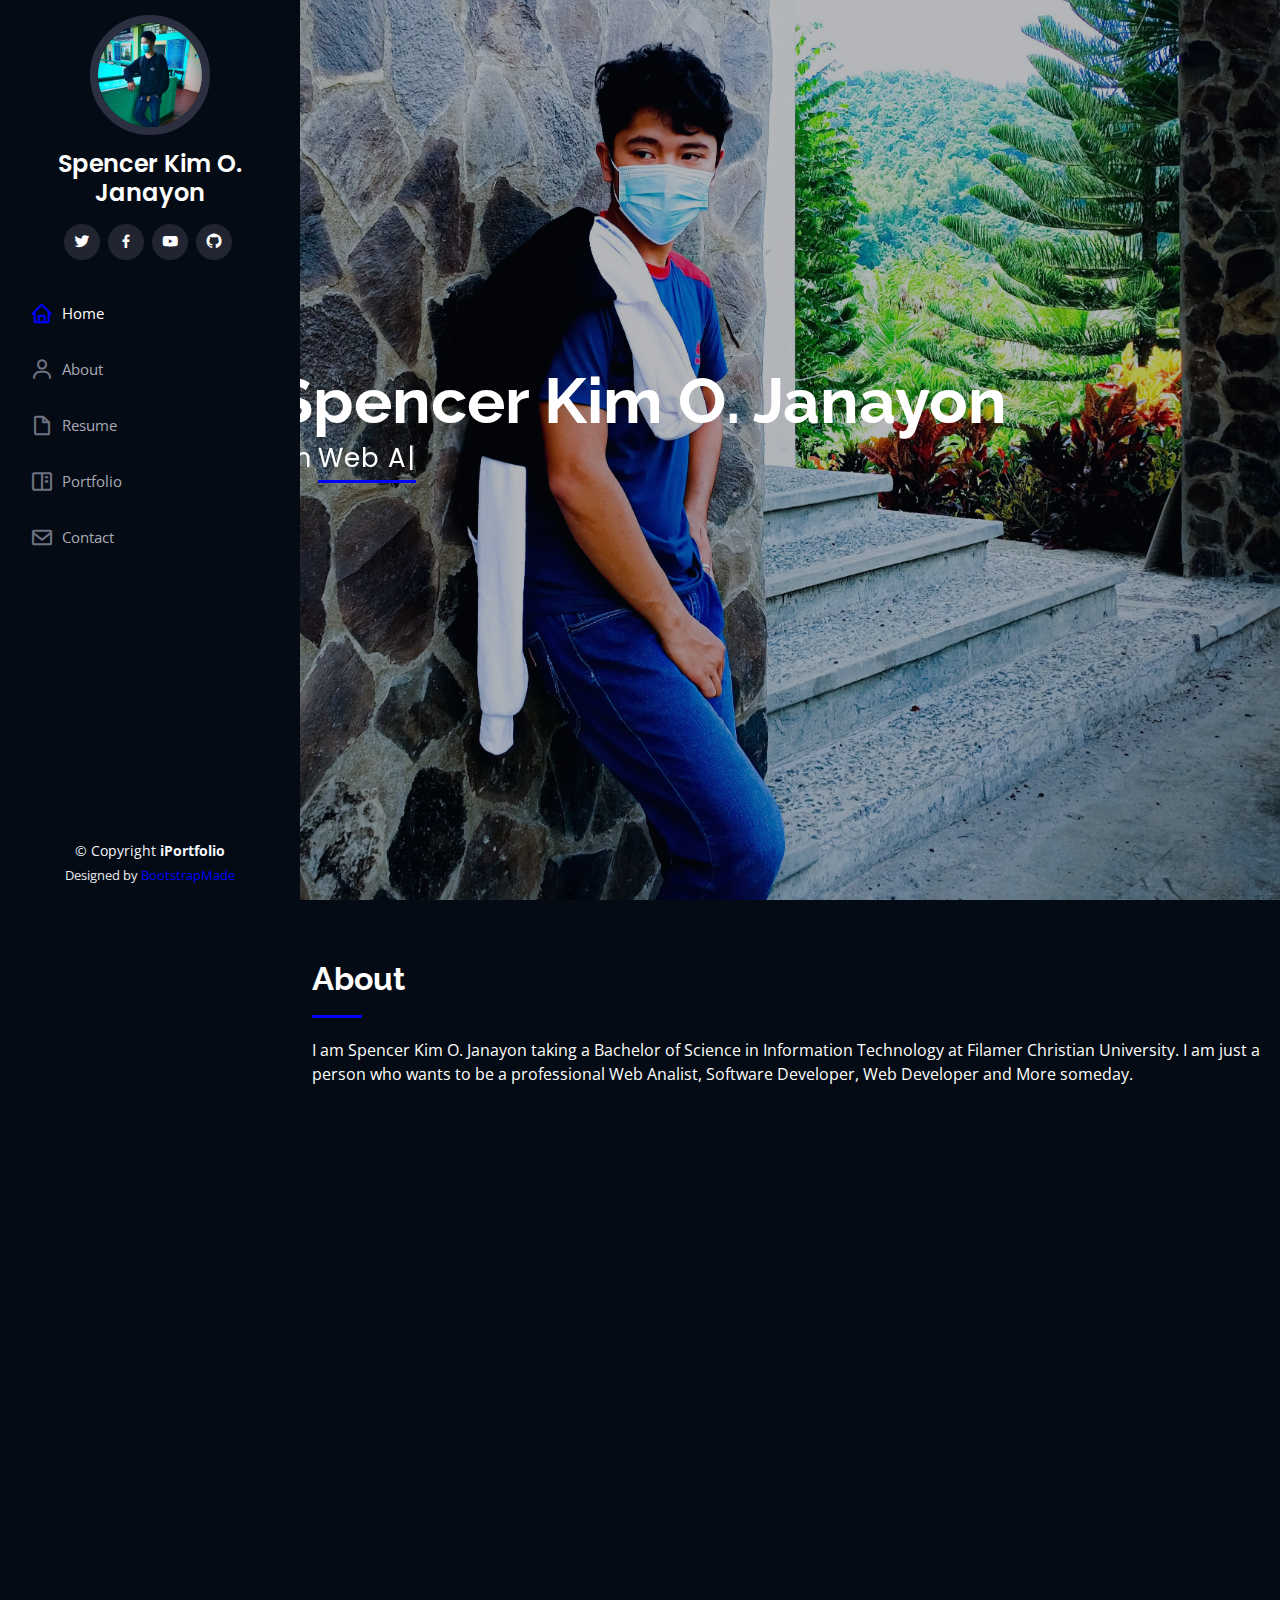
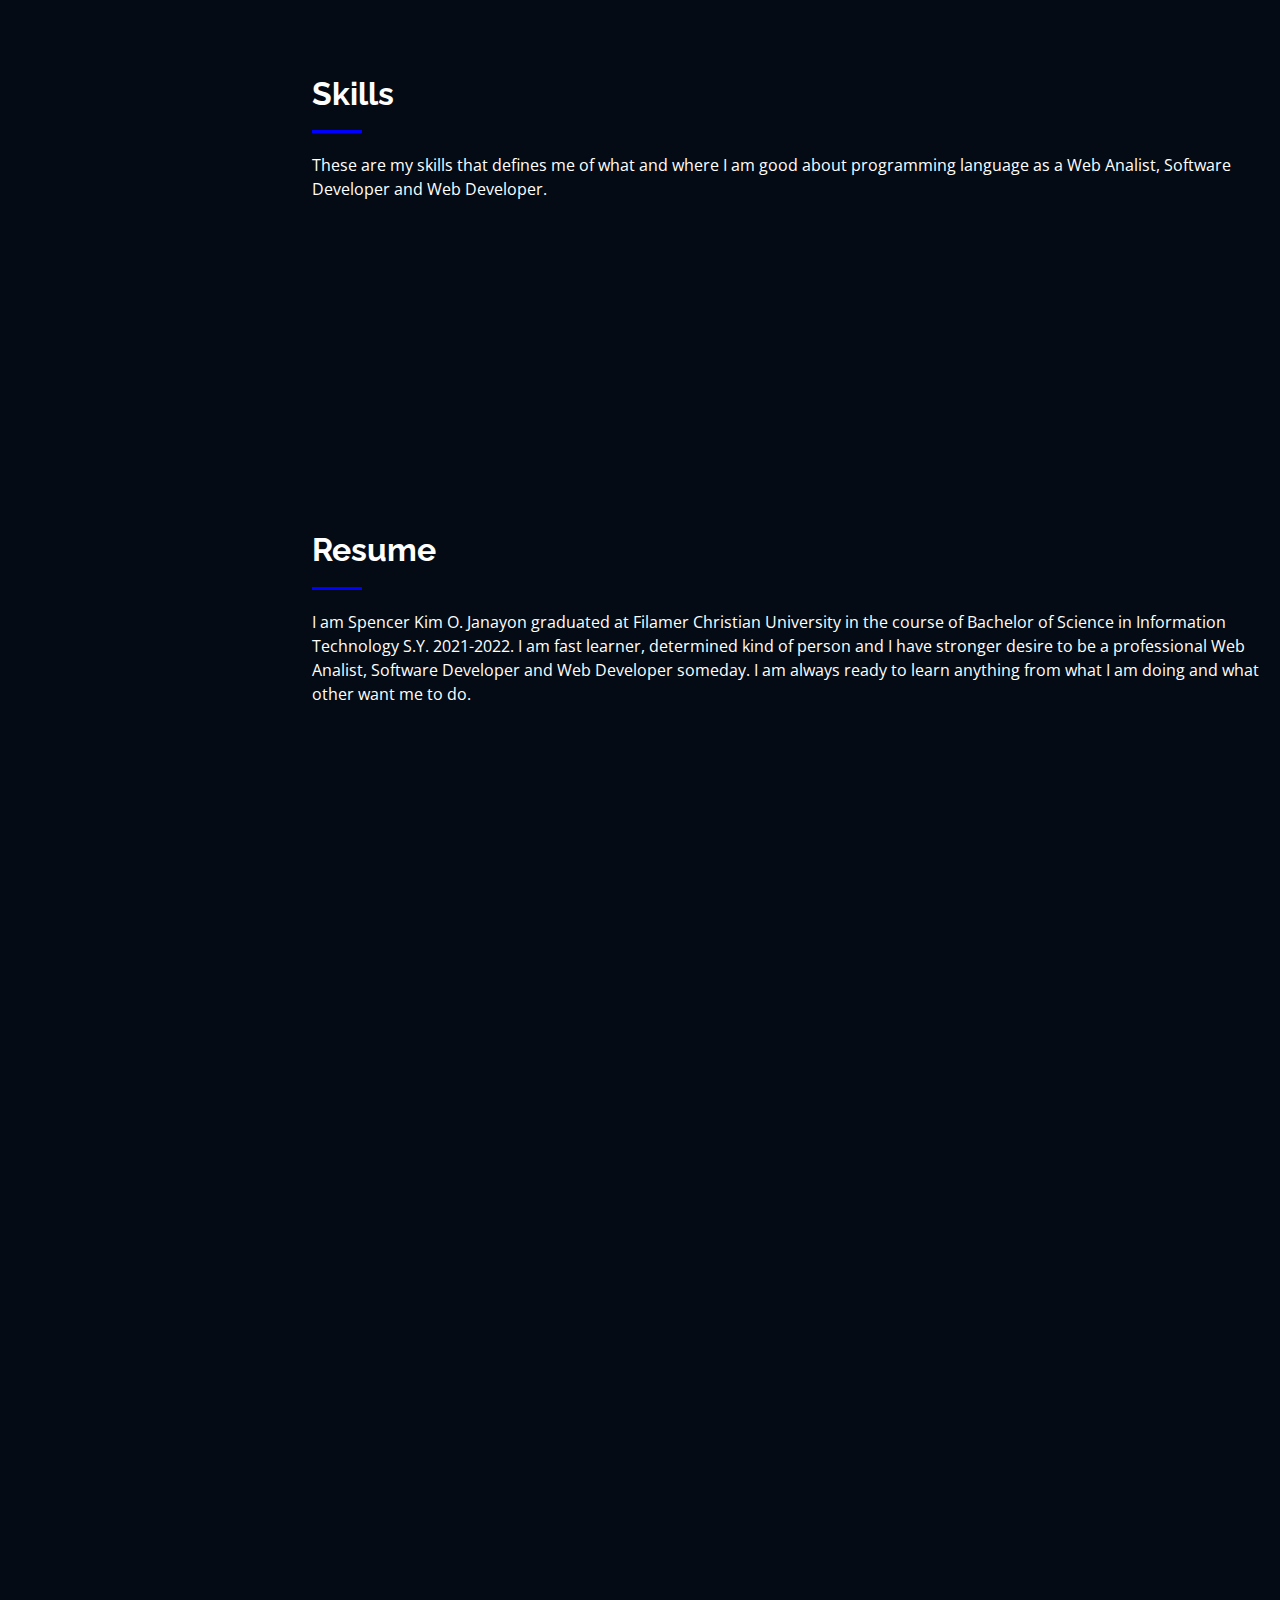
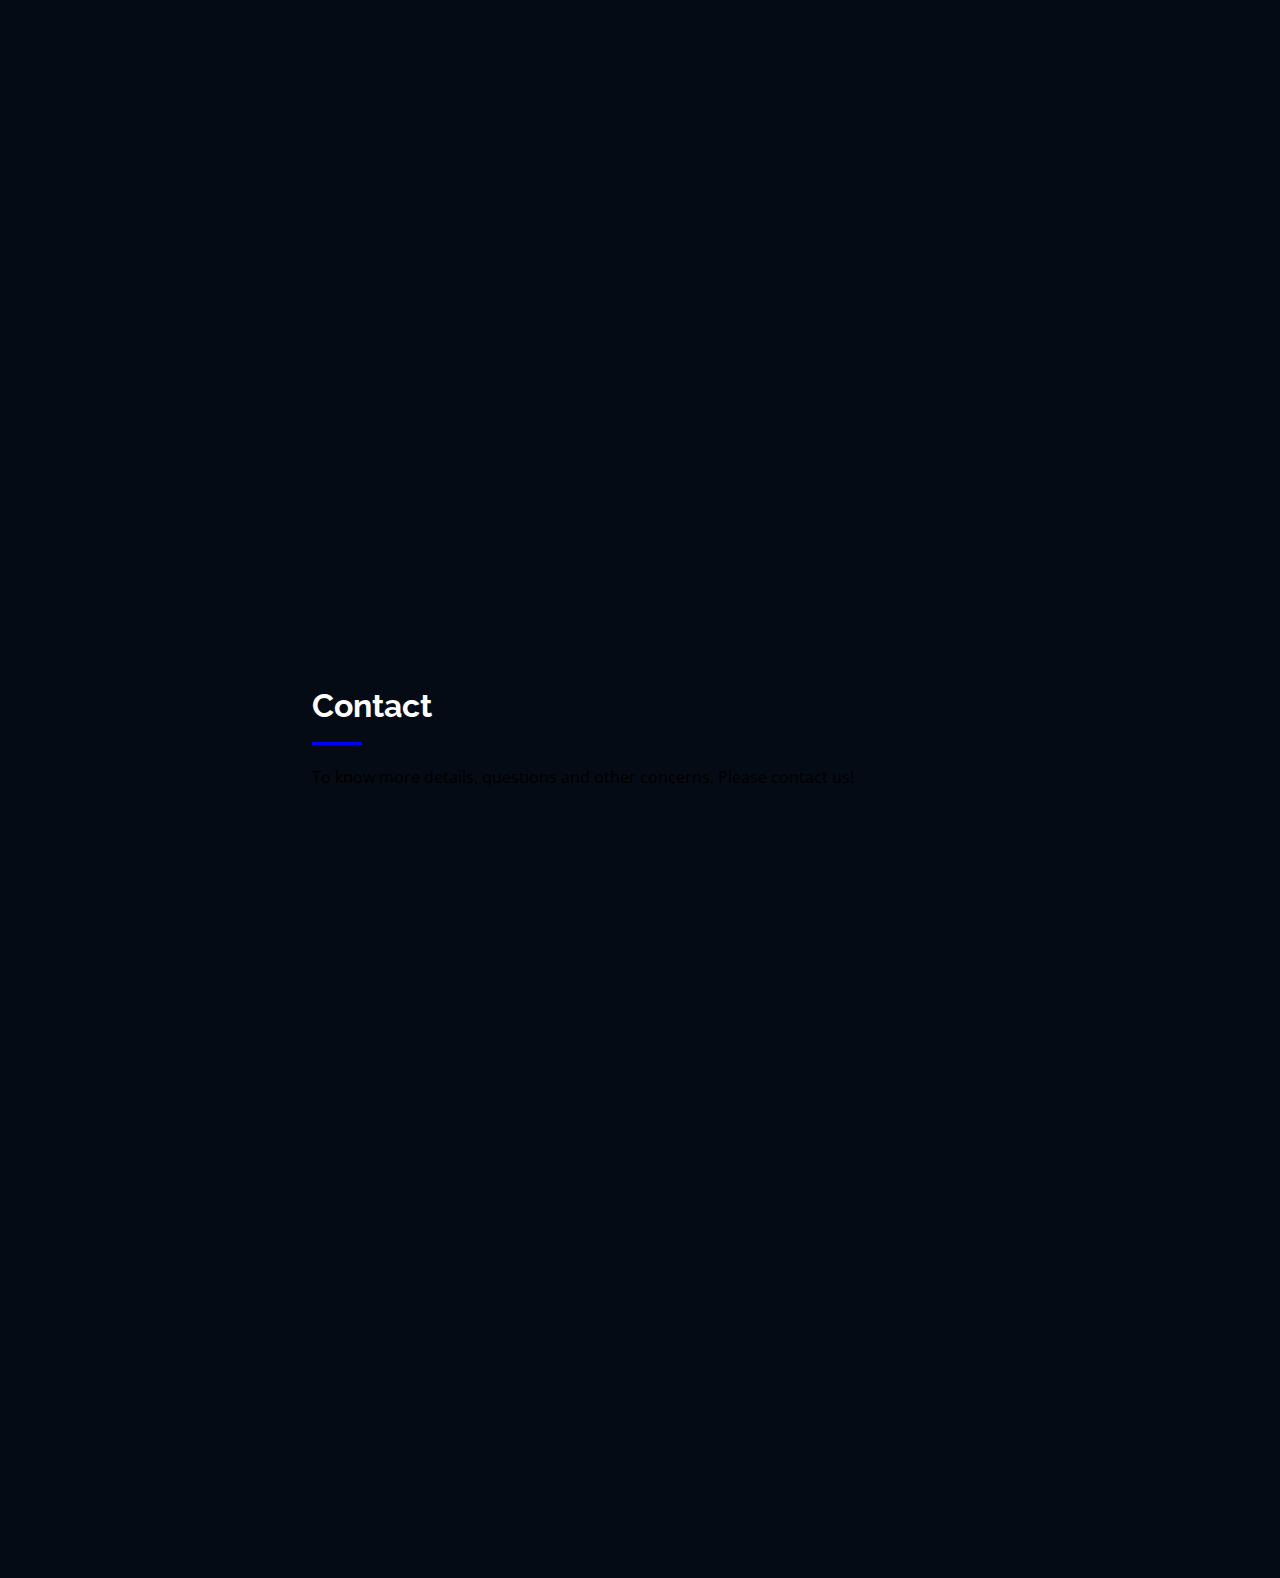
<file: index.html>
<!DOCTYPE html>
<html lang="en">

<head>
  <meta charset="utf-8">
  <meta content="width=device-width, initial-scale=1.0" name="viewport">

  <title>My Profile | Spencer Kim Janayon</title>
  <meta content="" name="description">
  <meta content="" name="keywords">

  <!-- Favicons -->
  <link href="assets/img/my_icon.png" rel="icon">
  <link href="assets/img/apple-touch-icon.png" rel="apple-touch-icon">

  <!-- Google Fonts -->
  <link href="https://fonts.googleapis.com/css?family=Open+Sans:300,300i,400,400i,600,600i,700,700i|Raleway:300,300i,400,400i,500,500i,600,600i,700,700i|Poppins:300,300i,400,400i,500,500i,600,600i,700,700i" rel="stylesheet">

  <!-- Vendor CSS Files -->
  <link href="assets/vendor/aos/aos.css" rel="stylesheet">
  <link href="assets/vendor/bootstrap/css/bootstrap.min.css" rel="stylesheet">
  <link href="assets/vendor/bootstrap-icons/bootstrap-icons.css" rel="stylesheet">
  <link href="assets/vendor/boxicons/css/boxicons.min.css" rel="stylesheet">
  <link href="assets/vendor/glightbox/css/glightbox.min.css" rel="stylesheet">
  <link href="assets/vendor/swiper/swiper-bundle.min.css" rel="stylesheet">

  <!-- Template Main CSS File -->
  <link href="assets/css/style.css" rel="stylesheet">

  <!-- =======================================================
  * Template Name: iPortfolio - v3.6.0
  * Template URL: https://bootstrapmade.com/iportfolio-bootstrap-portfolio-websites-template/
  * Author: BootstrapMade.com
  * License: https://bootstrapmade.com/license/
  ======================================================== -->
</head>

<body>

  <!-- ======= Mobile nav toggle button ======= -->
  <i class="bi bi-list mobile-nav-toggle d-xl-none"></i>

  <!-- ======= Header ======= -->
  <header id="header">
    <div class="d-flex flex-column">

      <div class="profile">
        <img src="assets/img/photo.jpg" alt="" class="img-fluid rounded-circle">
        <h1 class="text-light"><a href="index.html" id="header-full-name">Spencer Kim O. Janayon</a></h1>
        <div class="social-links mt-3 text-center">
          <a href="https://www.linkedin.com/in/spencer-kim-janayon-47a959223/" target="_new" title="Twitter" class="twitter"><i class="bx bxl-twitter"></i></a>
          <a href="https://www.facebook.com/spencerkim.janayon.75" target="_new" title="Facebook" class="facebook"><i class="bx bxl-facebook"></i></a>
          <a href="ttps://www.youtube.com/channel/UCrW1EnlXAhhI-0Rd-0QyYPQ" target="_new" title="Youtube" class="youtube"><i class="bx bxl-youtube"></i></a>
          <a href="https://github.com/jovenalovera1999" target="_new" title="Github" class="github"><i class="bx bxl-github"></i></a>
        </div>
      </div>

      <nav id="navbar" class="nav-menu navbar">
        <ul>
          <li><a href="#hero" class="nav-link scrollto active"><i class="bx bx-home"></i> <span>Home</span></a></li>
          <li><a href="#about" class="nav-link scrollto"><i class="bx bx-user"></i> <span>About</span></a></li>
          <li><a href="#resume" class="nav-link scrollto"><i class="bx bx-file-blank"></i> <span>Resume</span></a></li>
          <li><a href="#portfolio" class="nav-link scrollto"><i class="bx bx-book-content"></i> <span>Portfolio</span></a></li>
          <li><a href="#contact" class="nav-link scrollto"><i class="bx bx-envelope"></i> <span>Contact</span></a></li>
        </ul>
      </nav><!-- .nav-menu -->
    </div>
  </header><!-- End Header -->

  <!-- ======= Hero Section ======= -->
  <section id="hero" class="d-flex flex-column justify-content-center align-items-center">
    <div class="hero-container" data-aos="fade-in">
      <h1>Spencer Kim O. Janayon</h1>
      <p>I'm <span class="typed" data-typed-items="Web Analist, Software Developer, Web Developer, Different"></span></p>
    </div>
  </section><!-- End Hero -->

  <main id="main">

    <!-- ======= About Section ======= -->
    <section id="about" class="about">
      <div class="container">

        <div class="section-title">
          <h2>About</h2>
          <p>I am Spencer Kim O. Janayon taking a Bachelor of Science in Information Technology at Filamer Christian University. I am just a person who wants to be a professional Web Analist, Software Developer, Web Developer and More someday.</p>
        </div>

        <div class="row">
          <div class="col-lg-4" data-aos="fade-right">
            <img src="assets/img/my_photo.jpg" class="img-fluid" alt="">
          </div>
          <div class="col-lg-8 pt-4 pt-lg-0 content" data-aos="fade-left">
            <h3>Web Analist, Software Developer &amp; Web Developer.</h3>
            <div class="row">
              <div class="col-lg-6">
                <ul>
                  <li><i class="bi bi-chevron-right"></i> <strong>Birthday:</strong> <span>19 Janauary 2000</span></li>
                  <li><i class="bi bi-chevron-right"></i> <strong>Website:</strong> <span>Currently on working</span></li>
                  <li><i class="bi bi-chevron-right"></i> <strong>Phone:</strong> <span>+63 950 890 8880</span></li>
                  <li><i class="bi bi-chevron-right"></i> <strong>Address:</strong> <span>Dapdapan, Sapian, Capiz, Philippines</span></li>
                </ul>
              </div>
              <div class="col-lg-6">
                <ul>
                  <li><i class="bi bi-chevron-right"></i> <strong>Age:</strong> <span>22</span></li>
                  <li><i class="bi bi-chevron-right"></i> <strong>Degree:</strong> <span>Junior Developer</span></li>
                  <li><i class="bi bi-chevron-right"></i> <strong>Email:</strong> <span>acejanayon@gmail.com</span></li>
                  <li><i class="bi bi-chevron-right"></i> <strong>Freelance:</strong> <span>Available</span></li>
                </ul>
              </div>
            </div>
            <p>
              I am currently a student taking a Bachelor of Science in Information Techonology at Filamer Christian University. But, I am also available or interested to be a collaborator to others or to work with others as a software engineer, software developer and web developer or junior developer to other developers or companies. 
              I am a fast learner, determined kind of person and I have stronger desire to be a professional Web Analist, Software Developer and Web Developer someday. And, I am hoping to be part of the big tech companies someday.
            </p>
          </div>
        </div>

      </div>
    </section><!-- End About Section -->

    <!-- ======= Skills Section ======= -->
    <section id="skills" class="skills section-bg">
      <div class="container">

        <div class="section-title">
          <h2>Skills</h2>
          <p>These are my skills that defines me of what and where I am good about programming language as a Web Analist, Software Developer and Web Developer.</p>
        </div>

        <div class="row skills-content">

          <div class="col-lg-6" data-aos="fade-up">

            <div class="progress">
              <span class="skill">C# <i class="val">25%</i></span>
              <div class="progress-bar-wrap">
                <div class="progress-bar" role="progressbar" aria-valuenow="25" aria-valuemin="0" aria-valuemax="100"></div>
              </div>
            </div>

            <div class="progress">
              <span class="skill">HTML <i class="val">80%</i></span>
              <div class="progress-bar-wrap">
                <div class="progress-bar" role="progressbar" aria-valuenow="80" aria-valuemin="0" aria-valuemax="100"></div>
              </div>
            </div>

            <div class="progress">
              <span class="skill">CSS <i class="val">75%</i></span>
              <div class="progress-bar-wrap">
                <div class="progress-bar" role="progressbar" aria-valuenow="75" aria-valuemin="0" aria-valuemax="100"></div>
              </div>
            </div>

          </div>

          <div class="col-lg-6" data-aos="fade-up" data-aos-delay="100">

            <div class="progress">
              <span class="skill">MySQL <i class="val">36%</i></span>
              <div class="progress-bar-wrap">
                <div class="progress-bar" role="progressbar" aria-valuenow="36" aria-valuemin="0" aria-valuemax="100"></div>
              </div>
            </div>

            <div class="progress">
              <span class="skill">PHP <i class="val">52%</i></span>
              <div class="progress-bar-wrap">
                <div class="progress-bar" role="progressbar" aria-valuenow="52" aria-valuemin="0" aria-valuemax="100"></div>
              </div>
            </div>

            <div class="progress">
              <span class="skill">JavaScript <i class="val">30%</i></span>
              <div class="progress-bar-wrap">
                <div class="progress-bar" role="progressbar" aria-valuenow="30" aria-valuemin="0" aria-valuemax="100"></div>
              </div>
            </div>

          </div>

        </div>

      </div>
    </section><!-- End Skills Section -->

    <!-- ======= Resume Section ======= -->
    <section id="resume" class="resume">
      <div class="container">

        <div class="section-title">
          <h2>Resume</h2>
          <p>I am Spencer Kim O. Janayon graduated at Filamer Christian University in the course of Bachelor of Science in Information Technology S.Y. 2021-2022. I am fast learner, determined kind of person and I have stronger desire to 
            be a professional Web Analist, Software Developer and Web Developer someday. I am always ready to learn anything from what I am doing and what other want me to do.</p>
        </div>

        <div class="row">
          <div class="col-lg-6" data-aos="fade-up">
            <h3 class="resume-title">Summary</h3>
            <div class="resume-item pb-0">
              <h4>Spencer Kim O.Janayon</h4>
              <p><em>A Junior Web Analist, Software Developer and Web Developer graduated at Filamer Christian University in the course of Bachelor of Science in Information Technology S.Y. 2021-2022. Fast learner, determined kind of person and having a desire  to 
                be a professional Web Analist, Software Developer and Web Developer someday.
              </em></p>
              <ul>
                <li>1696 Dapdapan, Sapian, Capiz, Philippines</li>
                <li>(+63) 950 890 8880</li>
                <li>acejanayon@gmail.com</li>
              </ul>
            </div>

            <h3 class="resume-title">Education</h3>
            <div class="resume-item">
              <h4>Nursery &amp; Kinder</h4>
              <h5>2005 - 2006</h5>
              <p><em>Dapdapan, Sapian, Capiz, Philippines</em></p>
              <p>I started school since 2005 at Dapdapan Child Learning Center and I graduated in 2006 and proceed to elementary at the Dapdapan Elementary School.</p>
            </div>
            <div class="resume-item">
              <h4>Elementary</h4>
              <h5>2006 - 2012</h5>
              <p><em>Dapdapan Elementary School, Dapdapan, Sapian, Capiz, Philippines</em></p>
              <p>When I were elementary, I enrolled at the Dapdapan Elementary School that time. I graduated in elementary in 
                the year 2012. After I graduated in elementary, I proceed to high school at Sapian Elementary School.
              </p>
            </div>
            <div class="resume-item">
              <h4>Junior &amp; Senior High School</h4>
              <h5>2012 - 2018</h5>
              <p><em>Sapian National High Shool, Poblacion, Sapian, Capiz, Philippines</em></p>
              <p>I continue my education at Sapian National High Shool from junior high school to senior high school. I have been in Sapian National High Shool for 6 years. In 2018, I graduated in Senior High School and proceed to College.</p>
            </div>
            <div class="resume-item">
              <h4>College</h4>
              <h5>2018 - Present</h5>
              <p><em>Filamer Christian College, Roxas Avenue, Roxas City, Capiz, Philippines</em></p>
              <p>I am now a College, I take my education at Filamer Christian University. Before I enrolled at the same school, I enrolled at Filamer Christian University taking Bachelor of Science in Information Technology and continue my education until I graduate.
              </p>
            </div>
          </div>
          <div class="col-lg-6" data-aos="fade-up" data-aos-delay="100">
            <h3 class="resume-title">Professional Experience</h3>
            <div class="resume-item">
              <h4>Graphic design specialist</h4>
              <h5>2017</h5>
              <p><em>Technolympics CSystem Integrator </em></p>
              <ul>
                <li>Practiced about HTML and CSS.</li>
                <li>Learning about HTML and CSS.</li>
                <li>Learning about manual coding of HTML and CCS without references.</li>
                <li>Creating HTML and CSS making the website responsiveness.</li>
                <li>3rd place at Technolympics System Integrator.</li>
                <li>NC2 Passer as System Integrator.</li>
              </ul>
            </div>
            <div class="resume-item">
              <h4>SHS Work Immersion</h4>
              <h5>2017</h5>
              <p><em>Magallanes street, Roxas City, Capiz, Philippines </em></p>
              <ul>
                <li>Taking 80 Hours of Training at PC TEKNIK</li>
                <li>Training about Computer Programming</li>
                <li>Training about Communication Skills</li>
                <li>Learning and Completing the task and activity of our Training about Programming and Communication</li>
                <li>Completing the 80 Hours of Training at PC TEKNIK</li>
              </ul>
            </div>
          </div>
        </div>

      </div>
    </section><!-- End Resume Section -->

 
    <!-- ======= Contact Section ======= -->
    <section id="contact" class="contact">
      <div class="container">

        <div class="section-title">
          <h2>Contact</h2>
          <p>To know more details, questions and other concerns. Please contact us!</p>
        </div>

        <div class="row" data-aos="fade-in">

          <div class="col-lg-5 d-flex align-items-stretch">
            <div class="info">
              <div class="address">
                <i class="bi bi-geo-alt"></i>
                <h4>Location:</h4>
                <p>Tagudtod, Dapdapan, Sapian, Capiz, Philippines</p>
              </div>

              <div class="email">
                <i class="bi bi-envelope"></i>
                <h4>Email:</h4>
                <p>acejanayon@gmail.com</p>
              </div>

              <div class="phone">
                <i class="bi bi-phone"></i>
                <h4>Phone:</h4>
                <p>(+63) 950 890 8880</p>
              </div>

              <iframe src="https://www.google.com/maps/embed?pb=!1m18!1m12!1m3!1d885.8111846910683!2d122.6321045767759!3d11.49526241556489!2m3!1f0!2f0!3f0!3m2!1i1024!2i768!4f13.1!3m3!1m2!1s0x0%3A0x0!2zMTHCsDI5JzQyLjgiTiAxMjLCsDM3JzU1LjUiRQ!5e1!3m2!1sen!2sph!4v1634686516974!5m2!1sen!2sph" frameborder="0" style="border:0; width: 100%; height: 290px;" allowfullscreen></iframe>
            </div>

          </div>

          <div class="col-lg-7 mt-5 mt-lg-0 d-flex align-items-stretch">
            <form action="forms/contact.php" method="post" role="form" class="php-email-form">
              <div class="row">
                <div class="form-group col-md-6">
                  <label for="name">Your Name</label>
                  <input type="text" name="name" class="form-control" id="name" required>
                </div>
                <div class="form-group col-md-6">
                  <label for="name">Your Email</label>
                  <input type="email" class="form-control" name="email" id="email" required>
                </div>
              </div>
              <div class="form-group">
                <label for="name">Subject</label>
                <input type="text" class="form-control" name="subject" id="subject" required>
              </div>
              <div class="form-group">
                <label for="name">Message</label>
                <textarea class="form-control" name="message" rows="10" required></textarea>
              </div>
              <div class="my-3">
                <div class="loading">Loading</div>
                <div class="error-message"></div>
                <div class="sent-message">Your message has been sent. Thank you!</div>
              </div>
              <div class="text-center"><button type="submit">Send Message</button></div>
            </form>
          </div>

        </div>

      </div>
    </section><!-- End Contact Section -->

  </main><!-- End #main -->

  <!-- ======= Footer ======= -->
  <footer id="footer">
    <div class="container">
      <div class="copyright">
        &copy; Copyright <strong><span>iPortfolio</span></strong>
      </div>
      <div class="credits">
        <!-- All the links in the footer should remain intact. -->
        <!-- You can delete the links only if you purchased the pro version. -->
        <!-- Licensing information: https://bootstrapmade.com/license/ -->
        <!-- Purchase the pro version with working PHP/AJAX contact form: https://bootstrapmade.com/iportfolio-bootstrap-portfolio-websites-template/ -->
        Designed by <a href="https://bootstrapmade.com/">BootstrapMade</a>
      </div>
    </div>
  </footer><!-- End  Footer -->

  <a href="#" class="back-to-top d-flex align-items-center justify-content-center"><i class="bi bi-arrow-up-short"></i></a>

  <!-- Vendor JS Files -->
  <script src="assets/vendor/aos/aos.js"></script>
  <script src="assets/vendor/bootstrap/js/bootstrap.bundle.min.js"></script>
  <script src="assets/vendor/glightbox/js/glightbox.min.js"></script>
  <script src="assets/vendor/isotope-layout/isotope.pkgd.min.js"></script>
  <script src="assets/vendor/php-email-form/validate.js"></script>
  <script src="assets/vendor/purecounter/purecounter.js"></script>
  <script src="assets/vendor/swiper/swiper-bundle.min.js"></script>
  <script src="assets/vendor/typed.js/typed.min.js"></script>
  <script src="assets/vendor/waypoints/noframework.waypoints.js"></script>

  <!-- Template Main JS File -->
  <script src="assets/js/main.js"></script>

</body>

</html>
</file>
<file: assets/css/style.css>
/**
* Template Name: iPortfolio - v3.6.0
* Template URL: https://bootstrapmade.com/iportfolio-bootstrap-portfolio-websites-template/
* Author: BootstrapMade.com
* License: https://bootstrapmade.com/license/
*/

/*--------------------------------------------------------------
# General
--------------------------------------------------------------*/
body {
  font-family: "Open Sans", sans-serif;
  background: #040b14;
  color: white;
}

a {
  color: blue;
  text-decoration: none;
}

a:hover {
  color: #37b3ed;
  text-decoration: none;
}

h1, h2, h3, h4, h5, h6 {
  font-family: "Raleway", sans-serif;
}

/*--------------------------------------------------------------
# Back to top button
--------------------------------------------------------------*/
.back-to-top {
  position: fixed;
  visibility: hidden;
  opacity: 0;
  right: 15px;
  bottom: 15px;
  z-index: 996;
  background: blue;
  color: white;
  width: 40px;
  height: 40px;
  border-radius: 50px;
  transition: all 0.4s;
}
.back-to-top i {
  font-size: 28px;
  line-height: 0;
}
.back-to-top:hover {
  background: #37b3ed;
  color: white;
}
.back-to-top.active {
  visibility: visible;
  opacity: 1;
}

/*--------------------------------------------------------------
# Header
--------------------------------------------------------------*/
#header {
  position: fixed;
  top: 0;
  left: 0;
  bottom: 0;
  width: 300px;
  transition: all ease-in-out 0.5s;
  z-index: 9997;
  transition: all 0.5s;
  padding: 0 15px;
  background: #040b14;
  overflow-y: auto;
}
#header .profile img {
  margin: 15px auto;
  display: block;
  width: 120px;
  border: 8px solid #2c2f3f;
}
#header .profile h1 {
  font-size: 24px;
  margin: 0;
  padding: 0;
  font-weight: 600;
  text-align: center;
  -moz-text-align-last: center;
  text-align-last: center;
  font-family: "Poppins", sans-serif;
}
#header .profile h1 a, #header .profile h1 a:hover {
  color: #fff;
  text-decoration: none;
}
#header .profile .social-links a {
  font-size: 18px;
  display: inline-block;
  background: #212431;
  color: #fff;
  line-height: 1;
  padding: 8px 0;
  margin-right: 4px;
  border-radius: 50%;
  text-align: center;
  width: 36px;
  height: 36px;
  transition: 0.3s;
}
#header .profile .social-links a:hover {
  background: blue;
  color: #fff;
  text-decoration: none;
}

#main {
  margin-left: 300px;
}

@media (max-width: 1199px) {
  #header {
    left: -300px;
  }

  #main {
    margin-left: 0;
  }
}
/*--------------------------------------------------------------
# Navigation Menu
--------------------------------------------------------------*/
/* Desktop Navigation */
.nav-menu {
  padding: 30px 0 0 0;
}
.nav-menu * {
  margin: 0;
  padding: 0;
  list-style: none;
}
.nav-menu > ul > li {
  position: relative;
  white-space: nowrap;
}
.nav-menu a, .nav-menu a:focus {
  display: flex;
  align-items: center;
  color: #a8a9b4;
  padding: 12px 15px;
  margin-bottom: 8px;
  transition: 0.3s;
  font-size: 15px;
}
.nav-menu a i, .nav-menu a:focus i {
  font-size: 24px;
  padding-right: 8px;
  color: #6f7180;
}
.nav-menu a:hover, .nav-menu .active, .nav-menu .active:focus, .nav-menu li:hover > a {
  text-decoration: none;
  color: #fff;
}
.nav-menu a:hover i, .nav-menu .active i, .nav-menu .active:focus i, .nav-menu li:hover > a i {
  color: blue;
}

/* Mobile Navigation */
.mobile-nav-toggle {
  position: fixed;
  right: 15px;
  top: 15px;
  z-index: 9998;
  border: 0;
  font-size: 24px;
  transition: all 0.4s;
  outline: none !important;
  background-color: blue;
  color: #fff;
  width: 40px;
  height: 40px;
  display: inline-flex;
  align-items: center;
  justify-content: center;
  line-height: 0;
  border-radius: 50px;
  cursor: pointer;
}

.mobile-nav-active {
  overflow: hidden;
}
.mobile-nav-active #header {
  left: 0;
}

/*--------------------------------------------------------------
# Hero Section
--------------------------------------------------------------*/
#hero {
  width: 100%;
  height: 100vh;
  background: url("../img/my_photo1.jpg") top center;
  background-size: cover;
}
#hero:before {
  content: "";
  background: rgba(5, 13, 24, 0.3);
  position: absolute;
  bottom: 0;
  top: 0;
  left: 0;
  right: 0;
  z-index: 1;
}
#hero .hero-container {
  position: relative;
  z-index: 2;
  min-width: 300px;
}
#hero h1 {
  margin: 0 0 10px 0;
  font-size: 64px;
  font-weight: 700;
  line-height: 56px;
  color: #fff;
}
#hero p {
  color: #fff;
  margin-bottom: 50px;
  font-size: 26px;
  font-family: "Poppins", sans-serif;
}
#hero p span {
  color: #fff;
  padding-bottom: 4px;
  letter-spacing: 1px;
  border-bottom: 3px solid blue;
}
@media (min-width: 1024px) {
  #hero {
    background-attachment: fixed;
  }
}
@media (max-width: 768px) {
  #hero h1 {
    font-size: 28px;
    line-height: 36px;
  }
  #hero h2 {
    font-size: 18px;
    line-height: 24px;
    margin-bottom: 30px;
  }
}

/*--------------------------------------------------------------
# Sections General
--------------------------------------------------------------*/
section {
  padding: 60px 0;
  overflow: hidden;
}

.section-bg {
  background: #040b14;
}

.section-title {
  padding-bottom: 30px;
}
.section-title h2 {
  font-size: 32px;
  font-weight: bold;
  margin-bottom: 20px;
  padding-bottom: 20px;
  position: relative;
  color: white;
}
.section-title h2::after {
  content: "";
  position: absolute;
  display: block;
  width: 50px;
  height: 3px;
  background: blue;
  bottom: 0;
  left: 0;
}
.section-title p {
  margin-bottom: 0;
}

/*--------------------------------------------------------------
# About
--------------------------------------------------------------*/
.about .content h3 {
  font-weight: 700;
  font-size: 26px;
  color: white;
}
.about .content ul {
  list-style: none;
  padding: 0;
}
.about .content ul li {
  margin-bottom: 20px;
  display: flex;
  align-items: center;
}
.about .content ul strong {
  margin-right: 10px;
}
.about .content ul i {
  font-size: 16px;
  margin-right: 5px;
  color: blue;
  line-height: 0;
}
.about .content p:last-child {
  margin-bottom: 0;
}

/*--------------------------------------------------------------
# Facts
--------------------------------------------------------------*/
.facts {
  padding-bottom: 30px;
}
.facts .count-box {
  padding: 30px;
  width: 100%;
}
.facts .count-box i {
  display: block;
  font-size: 44px;
  color: blue;
  float: left;
  line-height: 0;
}
.facts .count-box span {
  font-size: 48px;
  line-height: 40px;
  display: block;
  font-weight: 700;
  color: white;
  margin-left: 60px;
}
.facts .count-box p {
  padding: 15px 0 0 0;
  margin: 0 0 0 60px;
  font-family: "Raleway", sans-serif;
  font-size: 14px;
  color: white;
}
.facts .count-box a {
  font-weight: 600;
  display: block;
  margin-top: 20px;
  color: white;
  font-size: 15px;
  font-family: "Poppins", sans-serif;
  transition: ease-in-out 0.3s;
}
.facts .count-box a:hover {
  color: white;
}

/*--------------------------------------------------------------
# Skills
--------------------------------------------------------------*/
.skills .progress {
  height: 60px;
  display: block;
  background: none;
  border-radius: 0;
}
.skills .progress .skill {
  padding: 0;
  margin: 0 0 6px 0;
  text-transform: uppercase;
  display: block;
  font-weight: 600;
  font-family: "Poppins", sans-serif;
  color: white;
}
.skills .progress .skill .val {
  float: right;
  font-style: normal;
}
.skills .progress-bar-wrap {
  background: #dce8f8;
  height: 10px;
}
.skills .progress-bar {
  width: 1px;
  height: 10px;
  transition: 0.9s;
  background-color: blue;
}

/*--------------------------------------------------------------
# Resume
--------------------------------------------------------------*/
.resume .resume-title {
  font-size: 26px;
  font-weight: 700;
  margin-top: 20px;
  margin-bottom: 20px;
  color: white;
}
.resume .resume-item {
  padding: 0 0 20px 20px;
  margin-top: -2px;
  border-left: 2px solid #1f5297;
  position: relative;
}
.resume .resume-item h4 {
  line-height: 18px;
  font-size: 18px;
  font-weight: 600;
  text-transform: uppercase;
  font-family: "Poppins", sans-serif;
  color: white;
  margin-bottom: 10px;
}
.resume .resume-item h5 {
  font-size: 16px;
  background: #e4edf9;
  color: black;
  padding: 5px 15px;
  display: inline-block;
  font-weight: 600;
  margin-bottom: 10px;
}
.resume .resume-item ul {
  padding-left: 20px;
}
.resume .resume-item ul li {
  padding-bottom: 10px;
}
.resume .resume-item:last-child {
  padding-bottom: 0;
}
.resume .resume-item::before {
  content: "";
  position: absolute;
  width: 16px;
  height: 16px;
  border-radius: 50px;
  left: -9px;
  top: 0;
  background: #fff;
  border: 2px solid #1f5297;
}

/*--------------------------------------------------------------
# Portfolio
--------------------------------------------------------------*/
.portfolio .portfolio-item {
  margin-bottom: 30px;
}
.portfolio #portfolio-flters {
  padding: 0;
  margin: 0 auto 35px auto;
  list-style: none;
  text-align: center;
  background: #fff;
  border-radius: 50px;
  padding: 2px 15px;
}
.portfolio #portfolio-flters li {
  cursor: pointer;
  display: inline-block;
  padding: 10px 15px 8px 15px;
  font-size: 14px;
  font-weight: 600;
  line-height: 1;
  text-transform: uppercase;
  color: #272829;
  margin-bottom: 5px;
  transition: all 0.3s ease-in-out;
}
.portfolio #portfolio-flters li:hover, .portfolio #portfolio-flters li.filter-active {
  color: blue;
}
.portfolio #portfolio-flters li:last-child {
  margin-right: 0;
}
.portfolio .portfolio-wrap {
  transition: 0.3s;
  position: relative;
  overflow: hidden;
  z-index: 1;
}
.portfolio .portfolio-wrap::before {
  content: "";
  background: rgba(255, 255, 255, 0.5);
  position: absolute;
  left: 0;
  right: 0;
  top: 0;
  bottom: 0;
  transition: all ease-in-out 0.3s;
  z-index: 2;
  opacity: 0;
}
.portfolio .portfolio-wrap .portfolio-links {
  opacity: 1;
  left: 0;
  right: 0;
  bottom: -60px;
  z-index: 3;
  position: absolute;
  transition: all ease-in-out 0.3s;
  display: flex;
  justify-content: center;
}
.portfolio .portfolio-wrap .portfolio-links a {
  color: #fff;
  font-size: 28px;
  text-align: center;
  background: blue;
  transition: 0.3s;
  width: 50%;
}
.portfolio .portfolio-wrap .portfolio-links a:hover {
  background: rgba(20, 157, 221, 0.95);
}
.portfolio .portfolio-wrap .portfolio-links a + a {
  border-left: 1px solid #37b3ed;
}
.portfolio .portfolio-wrap:hover::before {
  top: 0;
  left: 0;
  right: 0;
  bottom: 0;
  opacity: 1;
}
.portfolio .portfolio-wrap:hover .portfolio-links {
  opacity: 1;
  bottom: 0;
}

/*--------------------------------------------------------------
# Portfolio Details
--------------------------------------------------------------*/
.portfolio-details {
  padding-top: 40px;
}
.portfolio-details .portfolio-details-slider img {
  width: 100%;
}
.portfolio-details .portfolio-details-slider .swiper-pagination {
  margin-top: 20px;
  position: relative;
}
.portfolio-details .portfolio-details-slider .swiper-pagination .swiper-pagination-bullet {
  width: 12px;
  height: 12px;
  background-color: #fff;
  opacity: 1;
  border: 1px solid blue;
}
.portfolio-details .portfolio-details-slider .swiper-pagination .swiper-pagination-bullet-active {
  background-color: blue;
}
.portfolio-details .portfolio-info {
  padding: 30px;
  box-shadow: 0px 0 30px rgba(5, 13, 24, 0.08);
}
.portfolio-details .portfolio-info h3 {
  font-size: 22px;
  font-weight: 700;
  margin-bottom: 20px;
  padding-bottom: 20px;
  border-bottom: 1px solid #eee;
}
.portfolio-details .portfolio-info ul {
  list-style: none;
  padding: 0;
  font-size: 15px;
}
.portfolio-details .portfolio-info ul li + li {
  margin-top: 10px;
}
.portfolio-details .portfolio-description {
  padding-top: 30px;
}
.portfolio-details .portfolio-description h2 {
  font-size: 26px;
  font-weight: 700;
  margin-bottom: 20px;
}
.portfolio-details .portfolio-description p {
  padding: 0;
}

/*--------------------------------------------------------------
# Services
--------------------------------------------------------------*/
.services .icon-box {
  margin-bottom: 20px;
}
.services .icon {
  float: left;
  display: flex;
  align-items: center;
  justify-content: center;
  width: 54px;
  height: 54px;
  background: blue;
  border-radius: 50%;
  transition: 0.5s;
  border: 1px solid blue;
}
.services .icon i {
  color: #fff;
  font-size: 24px;
  line-height: 0;
}
.services .icon-box:hover .icon {
  background: #fff;
}
.services .icon-box:hover .icon i {
  color: blue;
}
.services .title {
  margin-left: 80px;
  font-weight: 700;
  margin-bottom: 15px;
  font-size: 18px;
}
.services .title a {
  color: white;
}
.services .title a:hover {
  color: blue;
}
.services .description {
  margin-left: 80px;
  line-height: 24px;
  font-size: 14px;
}

/*--------------------------------------------------------------
# Testimonials
--------------------------------------------------------------*/
.testimonials .testimonials-carousel, .testimonials .testimonials-slider {
  overflow: hidden;
}
.testimonials .testimonial-item {
  box-sizing: content-box;
  text-align: center;
  min-height: 320px;
  color: black;
}
.testimonials .testimonial-item .testimonial-img {
  width: 90px;
  border-radius: 50%;
  margin: 0 auto;
}
.testimonials .testimonial-item h3 {
  font-size: 18px;
  font-weight: bold;
  margin: 10px 0 5px 0;
  color: white;
}
.testimonials .testimonial-item h4 {
  font-size: 14px;
  color: #999;
  margin: 0;
}
.testimonials .testimonial-item .quote-icon-left, .testimonials .testimonial-item .quote-icon-right {
  color: #c3e8fa;
  font-size: 26px;
}
.testimonials .testimonial-item .quote-icon-left {
  display: inline-block;
  left: -5px;
  position: relative;
}
.testimonials .testimonial-item .quote-icon-right {
  display: inline-block;
  right: -5px;
  position: relative;
  top: 10px;
}
.testimonials .testimonial-item p {
  font-style: italic;
  margin: 0 15px 15px 15px;
  padding: 20px;
  background: #fff;
  position: relative;
  margin-bottom: 35px;
  border-radius: 6px;
  box-shadow: 0px 2px 15px rgba(0, 0, 0, 0.1);
}
.testimonials .testimonial-item p::after {
  content: "";
  width: 0;
  height: 0;
  border-top: 20px solid #fff;
  border-right: 20px solid transparent;
  border-left: 20px solid transparent;
  position: absolute;
  bottom: -20px;
  left: calc(50% - 20px);
}
.testimonials .swiper-pagination {
  margin-top: 20px;
  position: relative;
}
.testimonials .swiper-pagination .swiper-pagination-bullet {
  width: 12px;
  height: 12px;
  background-color: #fff;
  opacity: 1;
  border: 1px solid blue;
}
.testimonials .swiper-pagination .swiper-pagination-bullet-active {
  background-color: blue;
}

/*--------------------------------------------------------------
# Contact
--------------------------------------------------------------*/
.contact {
  padding-bottom: 130px;
  color: black;
}
.contact .info {
  padding: 30px;
  background: #fff;
  width: 100%;
  box-shadow: 0 0 24px 0 rgba(0, 0, 0, 0.12);
}
.contact .info i {
  font-size: 20px;
  color: blue;
  float: left;
  width: 44px;
  height: 44px;
  background: #dff3fc;
  display: flex;
  justify-content: center;
  align-items: center;
  border-radius: 50px;
  transition: all 0.3s ease-in-out;
}
.contact .info h4 {
  padding: 0 0 0 60px;
  font-size: 22px;
  font-weight: 600;
  margin-bottom: 5px;
  color: #050d18;
}
.contact .info p {
  padding: 0 0 10px 60px;
  margin-bottom: 20px;
  font-size: 14px;
  color: #173b6c;
}
.contact .info .email p {
  padding-top: 5px;
}
.contact .info .social-links {
  padding-left: 60px;
}
.contact .info .social-links a {
  font-size: 18px;
  display: inline-block;
  background: #333;
  color: #fff;
  line-height: 1;
  padding: 8px 0;
  border-radius: 50%;
  text-align: center;
  width: 36px;
  height: 36px;
  transition: 0.3s;
  margin-right: 10px;
}
.contact .info .social-links a:hover {
  background: blue;
  color: #fff;
}
.contact .info .email:hover i, .contact .info .address:hover i, .contact .info .phone:hover i {
  background: blue;
  color: #fff;
}
.contact .php-email-form {
  width: 100%;
  padding: 30px;
  background: #fff;
  box-shadow: 0 0 24px 0 rgba(0, 0, 0, 0.12);
}
.contact .php-email-form .form-group {
  padding-bottom: 8px;
}
.contact .php-email-form .validate {
  display: none;
  color: red;
  margin: 0 0 15px 0;
  font-weight: 400;
  font-size: 13px;
}
.contact .php-email-form .error-message {
  display: none;
  color: #fff;
  background: #ed3c0d;
  text-align: left;
  padding: 15px;
  font-weight: 600;
}
.contact .php-email-form .error-message br + br {
  margin-top: 25px;
}
.contact .php-email-form .sent-message {
  display: none;
  color: #fff;
  background: #18d26e;
  text-align: center;
  padding: 15px;
  font-weight: 600;
}
.contact .php-email-form .loading {
  display: none;
  background: #fff;
  text-align: center;
  padding: 15px;
}
.contact .php-email-form .loading:before {
  content: "";
  display: inline-block;
  border-radius: 50%;
  width: 24px;
  height: 24px;
  margin: 0 10px -6px 0;
  border: 3px solid #18d26e;
  border-top-color: #eee;
  -webkit-animation: animate-loading 1s linear infinite;
  animation: animate-loading 1s linear infinite;
}
.contact .php-email-form .form-group {
  margin-bottom: 15px;
}
.contact .php-email-form label {
  padding-bottom: 8px;
}
.contact .php-email-form input, .contact .php-email-form textarea {
  border-radius: 0;
  box-shadow: none;
  font-size: 14px;
}
.contact .php-email-form input {
  height: 44px;
}
.contact .php-email-form textarea {
  padding: 10px 15px;
}
.contact .php-email-form button[type=submit] {
  background: blue;
  border: 0;
  padding: 10px 24px;
  color: #fff;
  transition: 0.4s;
  border-radius: 4px;
}
.contact .php-email-form button[type=submit]:hover {
  background: #37b3ed;
}
@-webkit-keyframes animate-loading {
  0% {
    transform: rotate(0deg);
  }
  100% {
    transform: rotate(360deg);
  }
}
@keyframes animate-loading {
  0% {
    transform: rotate(0deg);
  }
  100% {
    transform: rotate(360deg);
  }
}

/*--------------------------------------------------------------
# Breadcrumbs
--------------------------------------------------------------*/
.breadcrumbs {
  padding: 20px 0;
  background: #040b14;
}
.breadcrumbs h2 {
  font-size: 26px;
  font-weight: 300;
}
.breadcrumbs ol {
  display: flex;
  flex-wrap: wrap;
  list-style: none;
  padding: 0;
  margin: 0;
  font-size: 15px;
}
.breadcrumbs ol li + li {
  padding-left: 10px;
}
.breadcrumbs ol li + li::before {
  display: inline-block;
  padding-right: 10px;
  color: white;
  content: "/";
}
@media (max-width: 768px) {
  .breadcrumbs .d-flex {
    display: block !important;
  }
  .breadcrumbs ol {
    display: block;
  }
  .breadcrumbs ol li {
    display: inline-block;
  }
}

/*--------------------------------------------------------------
# Footer
--------------------------------------------------------------*/
#footer {
  padding: 15px;
  color: #f4f6fd;
  font-size: 14px;
  position: fixed;
  left: 0;
  bottom: 0;
  width: 300px;
  z-index: 9999;
  background: #040b14;
}
#footer .copyright {
  text-align: center;
}
#footer .credits {
  padding-top: 5px;
  text-align: center;
  font-size: 13px;
  color: #eaebf0;
}
@media (max-width: 1199px) {
  #footer {
    position: static;
    width: auto;
    padding-right: 20px 15px;
  }
}
</file>
